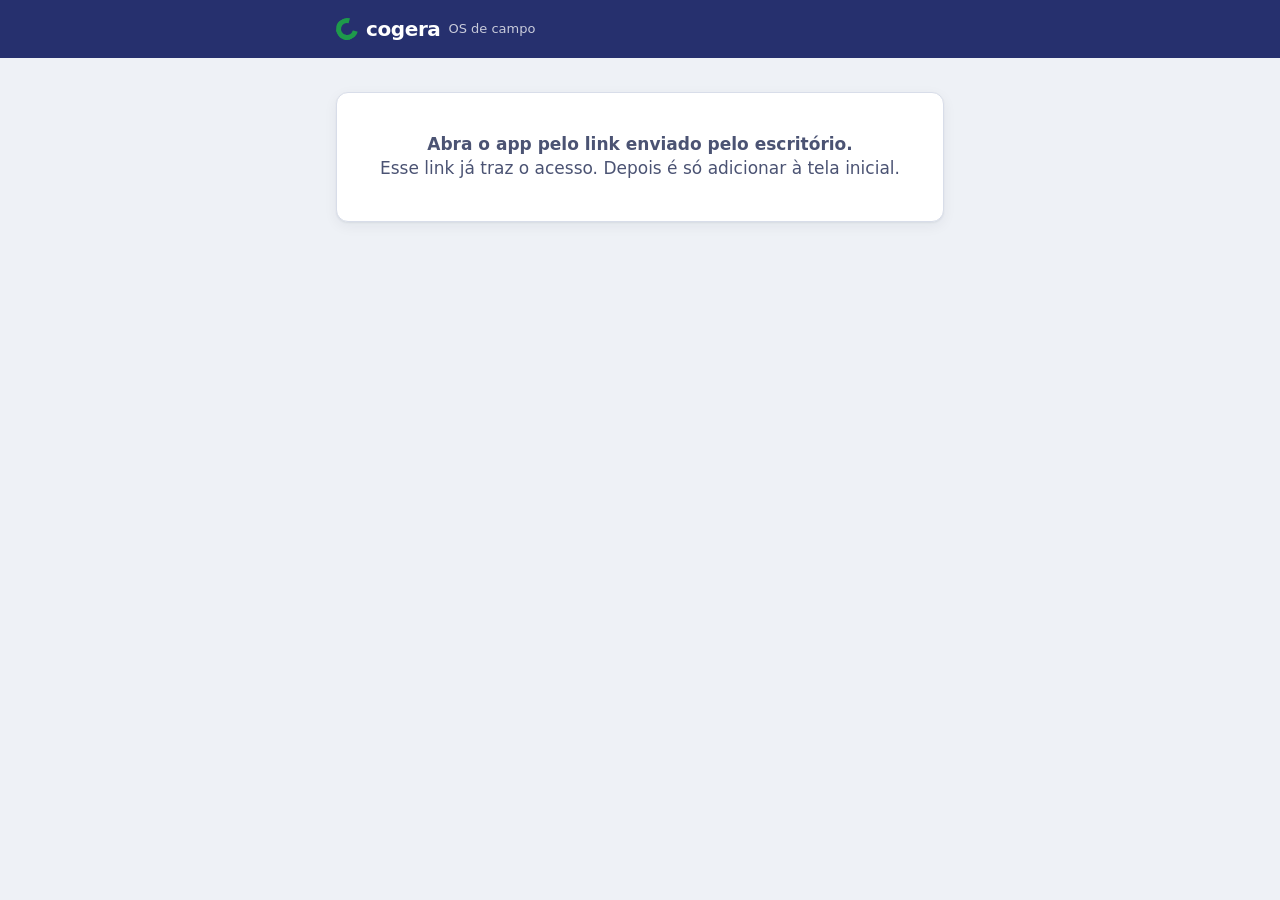
<file: index.html>
<!doctype html>
<html lang="pt-BR">
<head>
<meta charset="utf-8">
<meta name="viewport" content="width=device-width,initial-scale=1,viewport-fit=cover">
<meta name="theme-color" content="#26306e">
<meta name="mobile-web-app-capable" content="yes">
<meta name="apple-mobile-web-app-capable" content="yes">
<meta name="apple-mobile-web-app-title" content="OS Campo">
<meta name="apple-mobile-web-app-status-bar-style" content="black-translucent">
<title>OS de Campo · Cogera</title>
<link rel="manifest" href="manifest.webmanifest">
<link rel="icon" href="icone-192.png">
<link rel="apple-touch-icon" href="icone-180.png">
<link rel="stylesheet" href="comum.css">
<style>
body { font-size: 17px; }
.top .wrap { min-height: 58px; }
.voltar { color: #fff; text-decoration: none; font-size: 26px; line-height: 1; padding: 6px 10px 6px 0; margin-left: -4px; }
.tit { min-width: 0; flex: 1; }
.tit b { display: block; font-size: 18px; white-space: nowrap; overflow: hidden; text-overflow: ellipsis; }
.tit span { display: block; font-size: 13px; opacity: .8; white-space: nowrap; overflow: hidden; text-overflow: ellipsis; }
.aviso { position: sticky; top: calc(58px + env(safe-area-inset-top, 0)); z-index: 19; padding: 8px 16px; font-size: 14px; font-weight: 600; text-align: center; }
.aviso.off { background: #fcefd6; color: #7a4800; }
.aviso.env { background: #e2eafb; color: #22489c; }
main { padding: 14px 0 calc(110px + env(safe-area-inset-bottom, 0)); }
.wrap { max-width: 640px; }
.ola { font-size: 15px; color: var(--ink-2); margin: 4px 0 12px; }
.os-card { display: block; padding: 16px; margin-bottom: 12px; text-decoration: none; color: inherit; }
.os-card .n { font-family: var(--mono); font-weight: 700; color: var(--navy); font-size: 15px; }
.os-card .t { font-weight: 700; font-size: 18px; margin: 2px 0; }
.os-card .bar { margin-top: 10px; height: 8px; }
.os-card .rod { display: flex; justify-content: space-between; align-items: center; margin-top: 6px; font-size: 14px; color: var(--ink-2); }
.grupo { font-size: 13px; font-weight: 700; color: var(--ink-3); letter-spacing: .06em; text-transform: uppercase; margin: 22px 2px 8px; }
.local-tit { font-size: 15px; font-weight: 800; color: var(--navy); letter-spacing: .04em; text-transform: uppercase; margin: 20px 2px 8px; }
.etp { display: flex; align-items: center; gap: 12px; padding: 16px; text-decoration: none; color: inherit; border-bottom: 1px solid var(--line); background: var(--surface); }
.etp:first-child { border-radius: var(--r) var(--r) 0 0; }
.etp:last-child { border-bottom: 0; border-radius: 0 0 var(--r) var(--r); }
.etp:only-child { border-radius: var(--r); }
.etp .nm { flex: 1; font-weight: 600; font-size: 17px; }
.etp .ct { font-family: var(--mono); font-size: 15px; color: var(--ink-2); }
.dot { width: 26px; height: 26px; border-radius: 50%; border: 2px solid var(--line-2); flex: none; display: flex; align-items: center; justify-content: center; color: #fff; font-size: 15px; font-weight: 800; }
.dot.meio { border-color: var(--green); background: conic-gradient(var(--green) var(--p), transparent 0); }
.dot.ok { background: var(--green); border-color: var(--green); }
.dot.nok { background: var(--fail); border-color: var(--fail); }
.lista-etp { border: 1px solid var(--line); border-radius: var(--r); box-shadow: var(--shadow); }
.it { padding: 14px; margin-bottom: 10px; }
.it-nome { font-weight: 700; font-size: 18px; display: flex; flex-wrap: wrap; gap: 6px; align-items: center; }
.tag { font-size: 12px; font-weight: 600; padding: 2px 8px; border-radius: 999px; background: var(--warn-bg); color: var(--warn); }
.it-bot { display: grid; grid-template-columns: 1fr 1fr 64px; gap: 8px; margin-top: 10px; }
.it-bot button { min-height: 52px; border-radius: 10px; border: 2px solid var(--line-2); background: var(--surface); font-weight: 700; font-size: 17px; cursor: pointer; display: flex; align-items: center; justify-content: center; gap: 6px; }
.b-ok.on { background: var(--ok); border-color: var(--ok); color: #fff; }
.b-nok.on { background: var(--fail); border-color: var(--fail); color: #fff; }
.b-cam { position: relative; }
.b-cam .q { position: absolute; top: -8px; right: -8px; background: var(--navy); color: #fff; font-size: 12px; min-width: 22px; height: 22px; border-radius: 11px; display: flex; align-items: center; justify-content: center; padding: 0 5px; }
.b-cam.falta { border-color: var(--warn); }
.fotos { display: flex; gap: 8px; margin-top: 10px; overflow-x: auto; padding-bottom: 2px; }
.fotos button { flex: none; width: 68px; height: 68px; padding: 0; border: 1px solid var(--line); border-radius: 8px; overflow: hidden; background: var(--surface-3); position: relative; cursor: pointer; }
.fotos img { width: 100%; height: 100%; object-fit: cover; }
.fotos .pend::after { content: "⏳"; position: absolute; right: 2px; bottom: 2px; font-size: 13px; background: rgba(255,255,255,.85); border-radius: 6px; padding: 0 2px; }
.fotos .gal { font-size: 12px; font-weight: 600; color: var(--navy); background: var(--surface-2); border-style: dashed; }
.valor { display: flex; gap: 8px; align-items: center; margin-top: 10px; }
.valor input { max-width: 180px; font-family: var(--mono); font-size: 18px; }
.obs { margin-top: 10px; }
.obs textarea { min-height: 64px; font-size: 16px; }
.lnk-obs { background: none; border: 0; color: var(--navy); font-weight: 600; padding: 10px 0 0; cursor: pointer; font-size: 15px; }
.rodape { position: fixed; left: 0; right: 0; bottom: 0; background: var(--surface); border-top: 1px solid var(--line); padding: 12px 16px calc(12px + env(safe-area-inset-bottom, 0)); z-index: 15; }
.rodape .wrap { display: flex; gap: 10px; padding: 0; }
.rodape .btn { flex: 1; min-height: 52px; font-size: 16px; }
.quem { display: block; width: 100%; text-align: left; padding: 18px 16px; font-size: 18px; font-weight: 700; margin-bottom: 10px; cursor: pointer; }
.visor { position: fixed; inset: 0; background: #000; z-index: 90; display: flex; flex-direction: column; }
.visor img { flex: 1; object-fit: contain; min-height: 0; width: 100%; }
.visor .acoes { display: flex; gap: 10px; padding: 12px 16px calc(12px + env(safe-area-inset-bottom, 0)); }
.visor .btn { flex: 1; min-height: 52px; }
.concl { background: var(--ok-bg); color: var(--ok); border: 1px solid var(--ok-line); border-radius: var(--r); padding: 12px 14px; font-weight: 600; margin-top: 14px; }
</style>
</head>
<body>
<header class="top"><div class="wrap" id="topo"><span class="brand"><span class="brand-dot"></span>cogera <small>OS de campo</small></span></div></header>
<div id="aviso" class="aviso" hidden></div>
<main><div class="wrap" id="app"><div class="empty">Carregando…</div></div></main>
<div id="rodape" class="rodape" hidden><div class="wrap" id="rodape-in"></div></div>
<input type="file" id="cam" accept="image/*" capture="environment" hidden>
<input type="file" id="gal" accept="image/*" multiple hidden>
<div id="toast" class="toast" hidden role="status" aria-live="polite"></div>
<script src="config.js"></script>
<script src="comum.js"></script>
<script>
'use strict';
const ICO = {
  ok: '<svg width="20" height="20" viewBox="0 0 24 24" fill="none" stroke="currentColor" stroke-width="3" stroke-linecap="round" stroke-linejoin="round" aria-hidden="true"><path d="M5 12.5l4.5 4.5L19 7.5"/></svg>',
  nok: '<svg width="18" height="18" viewBox="0 0 24 24" fill="none" stroke="currentColor" stroke-width="3" stroke-linecap="round" aria-hidden="true"><path d="M6 6l12 12M18 6L6 18"/></svg>',
  cam: '<svg width="26" height="26" viewBox="0 0 24 24" fill="none" stroke="currentColor" stroke-width="2" stroke-linejoin="round" aria-hidden="true"><path d="M3 8.5A1.5 1.5 0 0 1 4.5 7h2.6l1.6-2.2h6.6L16.9 7h2.6A1.5 1.5 0 0 1 21 8.5v9A1.5 1.5 0 0 1 19.5 19h-15A1.5 1.5 0 0 1 3 17.5z"/><circle cx="12" cy="12.8" r="3.6"/></svg>',
};

/* ---------- estado (fica guardado no celular) ---------- */
const T = {
  tec: lsGet('osc.tec', null),
  dados: lsGet('osc.cache', null),
  ops: lsGet('osc.ops', []),
  fotosPend: [],
  online: true, enviando: false, denovo: false, obsAbertas: new Set(), timer: null,
};
/* chave de acesso: vem no link enviado pelo escritório (?k=...) e fica guardada */
(() => { const k = new URLSearchParams(location.search).get('k'); if (k) lsSet('osc.k', k); CHAVE = k || lsGet('osc.k', '') || ''; })();
const salvarOps = () => lsSet('osc.ops', T.ops);
const salvarCache = () => lsSet('osc.cache', T.dados);

/* ---------- fotos pendentes (IndexedDB) ---------- */
let _idb;
function idb() {
  if (_idb) return _idb;
  _idb = new Promise((ok, falha) => { const r = indexedDB.open('osc-fotos', 2); r.onupgradeneeded = () => { const db = r.result; if (!db.objectStoreNames.contains('fila')) db.createObjectStore('fila', { keyPath: 'id' }); if (!db.objectStoreNames.contains('cache')) db.createObjectStore('cache', { keyPath: 'id' }); }; r.onsuccess = () => ok(r.result); r.onerror = () => falha(r.error); });
  return _idb;
}
async function idbOp(modo, fn, area) { const db = await idb(); area = area || 'fila'; return new Promise((ok, falha) => { const tx = db.transaction(area, modo); const st = tx.objectStore(area); const r = fn(st); tx.oncomplete = () => ok(r && r.result); tx.onerror = () => falha(tx.error); }); }
async function carregarFotosPend() {
  try { const lst = await idbOp('readonly', st => st.getAll()); T.fotosPend = (lst || []).map(f => ({ id: f.id, osId: f.osId, itemId: f.itemId, em: f.em, por: f.por, url: URL.createObjectURL(f.blob) })); } catch (e) { T.fotosPend = []; }
  try { const lst = await idbOp('readonly', st => st.getAll(), 'cache'); (lst || []).forEach(f => registrarFoto(f.id, f.blob)); } catch (e) { }
}
/* guarda no celular as fotos já enviadas ou baixadas, para ver sem sinal */
function guardarFoto(id, blob) { const f = D().fotos.find(x => x.id === id); idbOp('readwrite', st => st.put({ id, osId: f ? f.osId : '', blob }), 'cache').catch(() => { }); }
async function limparCache() {
  try { const ids = new Set(D().os.map(o => o.id)); const lst = await idbOp('readonly', st => st.getAll(), 'cache'); for (const f of lst || []) if (f.osId && !ids.has(f.osId)) await idbOp('readwrite', st => st.delete(f.id), 'cache'); } catch (e) { }
}

/* ---------- leitura com as alterações locais por cima ---------- */
const D = () => T.dados || { tecnicos: [], os: [], respostas: [], fotos: [] };
const osPorId = id => D().os.find(o => o.id === id);
function resposta(osId, itemId) {
  const base = D().respostas.find(r => r.id === osId + '~' + itemId);
  const r = base ? Object.assign({}, base) : {};
  for (const op of T.ops) if (op.tipo === 'resp' && op.osId === osId && op.itemId === itemId) for (const k of ['status', 'obs', 'valor']) if (k in op) r[k] = op[k];
  return r;
}
function fotosDo(osId, itemId) {
  const apagadas = new Set(T.ops.filter(o => o.tipo === 'delfoto').map(o => o.id));
  const srv = D().fotos.filter(f => f.osId === osId && f.itemId === itemId && !apagadas.has(f.id)).map(f => ({ id: f.id, url: FOTOS.get(f.id) || '', em: f.em }));
  const ids = new Set(srv.map(f => f.id));
  const loc = T.fotosPend.filter(f => f.osId === osId && f.itemId === itemId && !ids.has(f.id)).map(f => ({ id: f.id, url: f.url, em: f.em, pend: true }));
  return srv.concat(loc).sort((a, b) => String(a.em).localeCompare(String(b.em)));
}
function statusOS(os) {
  let st = os.status;
  for (const op of T.ops) if (op.osId === os.id && (op.tipo === 'concluir' || op.tipo === 'reabrir')) st = op.tipo === 'concluir' ? 'concluida' : 'aberta';
  return st;
}
const nPend = () => T.ops.length + T.fotosPend.length;

/* ---------- servidor ---------- */
async function atualizar() {
  const d = await apiGet('tudo', T.tec ? { tecnico: T.tec.id } : {});
  T.dados = { tecnicos: d.tecnicos, os: T.tec ? d.os : [], respostas: T.tec ? d.respostas : [], fotos: T.tec ? d.fotos : [], versao: d.versao, em: new Date().toISOString() };
  salvarCache();
  if (T.tec) { const eu = d.tecnicos.find(t => t.id === T.tec.id); if (eu && eu.nome !== T.tec.nome) { T.tec.nome = eu.nome; lsSet('osc.tec', T.tec); } }
}
async function enviarOp(op) {
  if (op.tipo === 'resp') { const c = { em: op.em, por: op.por }; for (const k of ['status', 'obs', 'valor']) if (k in op) c[k] = op[k]; c.osId = op.osId; c.itemId = op.itemId; return apiPost('resposta', c); }
  if (op.tipo === 'concluir' || op.tipo === 'reabrir') return apiPost(op.tipo, { osId: op.osId, em: op.em, por: op.por });
  if (op.tipo === 'delfoto') return apiPost('apagarFoto', { id: op.id });
}
async function enviarFoto(f) {
  const reg = await idbOp('readonly', st => st.get(f.id));
  if (!reg) return null;
  const doc = await apiPost('foto', { id: f.id, osId: f.osId, itemId: f.itemId, por: f.por || '', em: f.em || '', b64: await blobParaB64(reg.blob) });
  registrarFoto(f.id, reg.blob);
  await idbOp('readwrite', st => st.put({ id: f.id, osId: f.osId, blob: reg.blob }), 'cache').catch(() => { });
  return doc;
}
async function sincronizar() {
  if (!API_OK || !CHAVE) { render(); return; }
  if (T.enviando) { T.denovo = true; return; }
  T.enviando = true; mostrarAviso();
  try {
    while (T.ops.length) {
      const op = T.ops[0];
      try { await enviarOp(op); } catch (e) { if (e instanceof ErroRede || e.status === 403 || e.status >= 500) throw e; console.warn('alteração descartada', op, e.message); }
      T.ops.shift(); salvarOps(); mostrarAviso();
    }
    for (const f of T.fotosPend.slice()) {
      try { const doc = await enviarFoto(f); if (doc && T.dados) T.dados.fotos.push(doc); }
      catch (e) { if (e instanceof ErroRede || e.status === 403 || e.status >= 500) throw e; toast('Uma foto não foi aceita pelo servidor: ' + e.message, 5000); }
      await idbOp('readwrite', st => st.delete(f.id));
      T.fotosPend = T.fotosPend.filter(x => x.id !== f.id); mostrarAviso();
    }
    await atualizar();
    T.online = true; T.semAcesso = false;
    limparCache();
  } catch (e) { if (e instanceof ErroRede) T.online = false; else if (e.status === 403) T.semAcesso = true; else console.warn(e); }
  T.enviando = false;
  if (T.denovo) { T.denovo = false; return sincronizar(); }
  render();
  clearTimeout(T.timer);
  if (nPend() || !T.online) T.timer = setTimeout(sincronizar, T.online ? 8000 : 15000);
}
function mostrarAviso() {
  const a = document.getElementById('aviso'); const n = nPend();
  if (!T.online) { a.hidden = false; a.className = 'aviso off'; a.textContent = n ? `Sem conexão · ${n} pendente${n > 1 ? 's' : ''}. Tudo fica salvo no celular.` : 'Sem conexão. Você pode continuar; tudo fica salvo no celular.'; }
  else if (n) { a.hidden = false; a.className = 'aviso env'; a.textContent = `Enviando ${n} alteraç${n > 1 ? 'ões' : 'ão'}…`; }
  else a.hidden = true;
}

/* ---------- ações do técnico ---------- */
function registrar(op) {
  op.em = new Date().toISOString(); op.por = T.tec ? T.tec.nome : '';
  // junta com a última alteração do mesmo item, se ainda não saiu
  const ult = T.ops[T.ops.length - 1];
  if (op.tipo === 'resp' && ult && ult.tipo === 'resp' && ult.osId === op.osId && ult.itemId === op.itemId && !T.enviando) Object.assign(ult, op);
  else T.ops.push(op);
  salvarOps(); render(); sincronizar();
}
async function comprimir(file) {
  let img;
  try { img = await createImageBitmap(file, { imageOrientation: 'from-image' }); }
  catch (e) { img = await new Promise((ok, falha) => { const i = new Image(); i.onload = () => ok(i); i.onerror = falha; i.src = URL.createObjectURL(file); }); }
  const w0 = img.width || img.naturalWidth, h0 = img.height || img.naturalHeight;
  const k = Math.min(1, 1600 / Math.max(w0, h0));
  const c = document.createElement('canvas'); c.width = Math.round(w0 * k); c.height = Math.round(h0 * k);
  c.getContext('2d').drawImage(img, 0, 0, c.width, c.height);
  return new Promise(ok => c.toBlob(ok, 'image/jpeg', 0.82));
}
let alvoFoto = null;
async function receberFotos(files) {
  if (!alvoFoto || !files || !files.length) return;
  const { osId, itemId } = alvoFoto;
  for (const file of files) {
    try {
      const blob = await comprimir(file);
      const reg = { id: uid(), osId, itemId, em: new Date().toISOString(), por: T.tec ? T.tec.nome : '', blob };
      await idbOp('readwrite', st => st.put(reg));
      T.fotosPend.push({ id: reg.id, osId, itemId, em: reg.em, por: reg.por, url: URL.createObjectURL(blob) });
    } catch (e) { toast('Não foi possível guardar a foto: ' + (e.message || e), 5000); }
  }
  render(); sincronizar();
}
document.getElementById('cam').addEventListener('change', e => { receberFotos(e.target.files); e.target.value = ''; });
document.getElementById('gal').addEventListener('change', e => { receberFotos(e.target.files); e.target.value = ''; });

/* ---------- telas ---------- */
function rota() { const h = location.hash.replace(/^#\/?/, '').split('/').filter(Boolean); return { osId: h[0] === 'os' ? h[1] : '', lid: h[2] || '', eid: h[3] || '' }; }
window.addEventListener('hashchange', () => { window.scrollTo(0, 0); render(); });
const app = document.getElementById('app');

function topo(voltar, titulo, sub) {
  document.getElementById('topo').innerHTML = voltar
    ? `<a class="voltar" href="${voltar}" aria-label="Voltar">‹</a><div class="tit"><b>${esc(titulo)}</b>${sub ? `<span>${esc(sub)}</span>` : ''}</div>`
    : `<span class="brand"><span class="brand-dot"></span>cogera <small>OS de campo</small></span>`;
}
function rodape(html) { const r = document.getElementById('rodape'); r.hidden = !html; document.getElementById('rodape-in').innerHTML = html || ''; }

function render() {
  mostrarAviso();
  if (!API_OK) { document.getElementById('aviso').hidden = true; topo(); rodape(''); return pintar(app, TELA_SEM_CONFIG); }
  if (!CHAVE || T.semAcesso) { topo(); rodape(''); return pintar(app, `<div class="card empty" style="margin-top:20px"><b>Abra o app pelo link enviado pelo escritório.</b><br>${T.semAcesso ? 'O link guardado neste celular não vale mais. Peça o link novo.' : 'Esse link já traz o acesso. Depois é só adicionar à tela inicial.'}</div>`); }
  if (!T.tec) return telaQuem();
  const r = rota();
  if (r.osId && r.eid) return telaEtapa(r.osId, r.lid, r.eid);
  if (r.osId) return telaOS(r.osId);
  telaLista();
}

function telaQuem() {
  topo(); rodape('');
  const ts = D().tecnicos.filter(t => t.ativo !== false).sort((a, b) => String(a.nome).localeCompare(String(b.nome), 'pt-BR'));
  pintar(app, `<h1 style="font-size:22px;margin:8px 0 4px">Quem é você?</h1><p class="muted" style="margin:0 0 16px">Toque no seu nome. O celular vai lembrar da próxima vez.</p>
    ${ts.length ? ts.map(t => `<button class="card quem" data-a="sou" data-id="${t.id}">${esc(t.nome)}</button>`).join('') : `<div class="card empty">${T.dados ? 'Nenhum técnico cadastrado ainda. Peça ao escritório para cadastrar seu nome na matriz.' : 'Sem conexão com a internet. Tente de novo quando tiver sinal.'}<div style="margin-top:14px"><button class="btn btn-p" data-a="tentar">Tentar de novo</button></div></div>`}`);
}

function progresso(os) { return contarOS(os, id => resposta(os.id, id)); }
function telaLista() {
  topo(); rodape('');
  const lista = D().os.slice().sort((a, b) => String(a.data || '').localeCompare(String(b.data || '')) || String(a.numero).localeCompare(String(b.numero), 'pt-BR', { numeric: true }));
  const abertas = lista.filter(o => statusOS(o) !== 'concluida'), feitas = lista.filter(o => statusOS(o) === 'concluida').reverse().slice(0, 10);
  const card = o => { const c = progresso(o); const conc = statusOS(o) === 'concluida';
    return `<a class="card os-card" href="#/os/${o.id}"><div class="n">OS ${esc(o.numero)}</div><div class="t">${esc(o.titulo || 'Sem título')}</div>${o.cliente ? `<div class="muted small">${esc(o.cliente)}</div>` : ''}
      <div class="bar"><i style="width:${c.tot ? c.ok / c.tot * 100 : 0}%"></i><i class="n" style="width:${c.tot ? c.nok / c.tot * 100 : 0}%"></i></div>
      <div class="rod"><span>${o.data ? esc(dataBR(o.data)) : ''}</span><span>${conc ? '<span class="chip ok">Concluída</span>' : `<b class="mono">${c.feitos} de ${c.tot}</b> feitos`}</span></div></a>`; };
  pintar(app, `<p class="ola">Olá, <b>${esc(T.tec.nome)}</b></p>
    ${abertas.length ? abertas.map(card).join('') : `<div class="card empty">Nenhuma OS aberta para você agora.${T.dados ? '' : '<br>Conecte à internet para baixar suas OS.'}</div>`}
    ${feitas.length ? `<div class="grupo">Concluídas</div>${feitas.map(card).join('')}` : ''}
    <p style="text-align:center;margin-top:28px"><button class="btn-txt btn" data-a="trocar">Não é você? Trocar técnico</button></p>`);
}

function telaOS(osId) {
  const os = osPorId(osId);
  if (!os) { topo('#/', 'OS não encontrada'); rodape(''); return pintar(app, '<div class="card empty">Esta OS não está mais com você. Volte para a lista.</div>'); }
  topo('#/', `OS ${os.numero}`, os.titulo);
  const conc = statusOS(os) === 'concluida';
  pintar(app, `${(os.locais || []).map(l => `<div class="local-tit">${esc(l.nome)}</div><div class="lista-etp">${(l.etapas || []).map(e => {
      const itens = e.itens || []; let f = 0, n = 0;
      itens.forEach(it => { const r = resposta(os.id, it.id); if (r.status) f++; if (r.status === 'nok') n++; });
      const cls = itens.length && f === itens.length ? (n ? 'nok' : 'ok') : f ? 'meio' : '';
      return `<a class="etp" href="#/os/${os.id}/${l.id}/${e.id}"><span class="dot ${cls}" style="--p:${itens.length ? f / itens.length * 100 : 0}%">${cls === 'ok' ? '✓' : cls === 'nok' ? '!' : ''}</span><span class="nm">${esc(e.nome || 'Etapa')}</span><span class="ct">${f}/${itens.length}</span><span class="faint" aria-hidden="true">›</span></a>`;
    }).join('') || '<div class="etp muted">Sem etapas</div>'}</div>`).join('') || '<div class="card empty">Esta OS ainda não tem locais. Fale com o escritório.</div>'}
    ${conc ? `<div class="concl">✓ OS concluída. Se precisar corrigir algo, pode continuar editando.</div>` : ''}`);
  rodape(conc ? `<button class="btn" data-a="reabrir" data-os="${os.id}">Reabrir OS</button>` : `<button class="btn btn-g" data-a="finalizar" data-os="${os.id}">Finalizar OS</button>`);
}

function acharEtapa(os, lid, eid) { const l = (os.locais || []).find(x => x.id === lid); const e = l && (l.etapas || []).find(x => x.id === eid); return { l, e }; }
function telaEtapa(osId, lid, eid) {
  const os = osPorId(osId); const { l, e } = os ? acharEtapa(os, lid, eid) : {};
  if (!e) { topo('#/os/' + osId, 'Etapa não encontrada'); rodape(''); return pintar(app, '<div class="card empty">Esta etapa mudou no escritório. Volte para a OS.</div>'); }
  topo('#/os/' + osId, e.nome || 'Etapa', `${l.nome} · OS ${os.numero}`);
  const itens = e.itens || [];
  pintar(app, itens.map(it => {
    const r = resposta(os.id, it.id); const fs = fotosDo(os.id, it.id);
    const abreObs = r.status === 'nok' || r.obs || T.obsAbertas.has(it.id);
    return `<div class="card it" data-iid="${it.id}">
      <div class="it-nome">${esc(it.nome)}${it.fotoObrig ? '<span class="tag">foto obrigatória</span>' : ''}</div>
      <div class="it-bot">
        <button class="b-ok ${r.status === 'ok' ? 'on' : ''}" data-a="st" data-v="ok" aria-pressed="${r.status === 'ok'}">${ICO.ok} OK</button>
        <button class="b-nok ${r.status === 'nok' ? 'on' : ''}" data-a="st" data-v="nok" aria-pressed="${r.status === 'nok'}">${ICO.nok} Não OK</button>
        <button class="b-cam ${it.fotoObrig && !fs.length ? 'falta' : ''}" data-a="cam" aria-label="Tirar foto">${ICO.cam}${fs.length ? `<span class="q">${fs.length}</span>` : ''}</button>
      </div>
      ${it.unid ? `<div class="valor"><input type="text" inputmode="decimal" data-f="${it.id}-v" data-k="valor" value="${esc(r.valor != null ? String(r.valor).replace('.', ',') : '')}" placeholder="Valor"><b>${esc(it.unid)}</b></div>` : ''}
      ${fs.length ? `<div class="fotos">${fs.map(f => `<button class="${f.pend ? 'pend' : ''}" data-a="ver" data-id="${f.id}" data-pend="${f.pend ? 1 : ''}" aria-label="Ver foto">${f.pend ? `<img src="${esc(f.url)}" alt="">` : `<img data-foto="${f.id}" ${f.url ? `src="${esc(f.url)}"` : ''} alt="">`}</button>`).join('')}<button class="gal" data-a="gal">+ da galeria</button></div>` : ''}
      ${abreObs ? `<div class="obs"><textarea data-f="${it.id}-o" data-k="obs" placeholder="${r.status === 'nok' ? 'O que foi encontrado?' : 'Observação'}">${esc(r.obs || '')}</textarea></div>` : `<button class="lnk-obs" data-a="obs">+ observação</button>`}
    </div>`;
  }).join('') || '<div class="card empty">Nenhum item nesta etapa.</div>');
  if (T.online) hidratarFotos(app, guardarFoto);
  // próxima etapa
  const seq = []; (os.locais || []).forEach(L => (L.etapas || []).forEach(E => seq.push([L.id, E.id])));
  const i = seq.findIndex(([a, b]) => a === lid && b === eid); const prox = seq[i + 1];
  const faltam = itens.filter(it => !resposta(os.id, it.id).status).length;
  rodape(`${faltam ? `<button class="btn" data-a="todos-ok">Restantes OK (${faltam})</button>` : ''}${prox ? `<a class="btn btn-p" href="#/os/${os.id}/${prox[0]}/${prox[1]}">Próxima etapa ›</a>` : `<a class="btn btn-p" href="#/os/${os.id}">Voltar à OS</a>`}`);
}

/* ---------- toques ---------- */
document.body.addEventListener('click', async ev => {
  const b = ev.target.closest('[data-a]'); if (!b) return;
  const r = rota(); const iid = (b.closest('[data-iid]') || {}).dataset ? b.closest('[data-iid]') && b.closest('[data-iid]').dataset.iid : null;
  switch (b.dataset.a) {
    case 'sou': { const t = D().tecnicos.find(x => x.id === b.dataset.id); if (!t) return; T.tec = { id: t.id, nome: t.nome }; lsSet('osc.tec', T.tec); render(); sincronizar(); break; }
    case 'tentar': sincronizar(); break;
    case 'trocar': if (nPend()) { toast('Espere enviar as alterações pendentes antes de trocar de técnico.', 4000); break; }
      if (await perguntar('Trocar de técnico?', 'O celular vai mostrar a lista de nomes de novo.', [{ txt: 'Cancelar', v: false }, { txt: 'Trocar', v: true, cls: 'btn-p' }])) { T.tec = null; lsSet('osc.tec', null); T.dados = Object.assign({}, D(), { os: [], respostas: [], fotos: [] }); salvarCache(); location.hash = '#/'; render(); sincronizar(); }
      break;
    case 'st': { const atual = resposta(r.osId, iid).status; const v = atual === b.dataset.v ? null : b.dataset.v; if (v === 'nok') T.obsAbertas.add(iid); registrar({ tipo: 'resp', osId: r.osId, itemId: iid, status: v }); if (v === 'nok') setTimeout(() => { const t = document.querySelector(`[data-f="${iid}-o"]`); if (t && !t.value) t.focus(); }, 50); break; }
    case 'cam': alvoFoto = { osId: r.osId, itemId: iid }; document.getElementById('cam').click(); break;
    case 'gal': alvoFoto = { osId: r.osId, itemId: iid }; document.getElementById('gal').click(); break;
    case 'obs': T.obsAbertas.add(iid); render(); setTimeout(() => { const t = document.querySelector(`[data-f="${iid}-o"]`); t && t.focus(); }, 30); break;
    case 'ver': { const pf = T.fotosPend.find(f => f.id === b.dataset.id); verFoto(b.dataset.id, pf ? pf.url : (FOTOS.get(b.dataset.id) || ''), !!pf); break; }
    case 'todos-ok': {
      const os = osPorId(r.osId); const { e } = acharEtapa(os, r.lid, r.eid); const pend = (e.itens || []).filter(it => !resposta(os.id, it.id).status);
      if (!pend.length) break;
      if (!await perguntar(`Marcar ${pend.length} ${pend.length > 1 ? 'itens' : 'item'} como OK?`, esc(pend.map(i => i.nome).join(', ')), [{ txt: 'Cancelar', v: false }, { txt: 'Marcar OK', v: true, cls: 'btn-g' }])) break;
      const em = new Date().toISOString(); pend.forEach(it => T.ops.push({ tipo: 'resp', osId: os.id, itemId: it.id, status: 'ok', em, por: T.tec.nome })); salvarOps(); render(); sincronizar(); break;
    }
    case 'finalizar': await finalizar(b.dataset.os); break;
    case 'reabrir': registrar({ tipo: 'reabrir', osId: b.dataset.os }); toast('OS reaberta.'); break;
  }
});
/* valor e observação: grava ao sair do campo e também durante a digitação (com espera) */
const gravarCampo = debounce(el => campoMudou(el), 900);
function campoMudou(el) {
  const it = el.closest('[data-iid]'); if (!it) return; const r = rota(); const k = el.dataset.k;
  let v = el.value; if (k === 'valor') { v = v.trim().replace(/\s/g, '').replace(',', '.'); v = v === '' ? null : (isNaN(+v) ? el.value.trim() : +v); }
  const atual = resposta(r.osId, it.dataset.iid)[k]; if ((atual == null ? '' : String(atual)) === (v == null ? '' : String(v))) return;
  registrar({ tipo: 'resp', osId: r.osId, itemId: it.dataset.iid, [k]: v });
}
app.addEventListener('input', e => { if (e.target.dataset.k) gravarCampo(e.target); });
app.addEventListener('change', e => { if (e.target.dataset.k) campoMudou(e.target); });

function verFoto(id, url, pend) {
  const o = document.createElement('div'); o.className = 'visor';
  o.innerHTML = `<img src="${esc(url)}" alt="Foto"><div class="acoes"><button class="btn btn-d" data-x="del">Excluir foto</button><button class="btn btn-p" data-x="fechar">Fechar</button></div>`;
  o.addEventListener('click', async e => {
    const x = e.target.closest('[data-x]'); if (!x) return;
    if (x.dataset.x === 'fechar') return o.remove();
    if (!await perguntar('Excluir esta foto?', '', [{ txt: 'Cancelar', v: false }, { txt: 'Excluir', v: true, cls: 'btn-d' }])) return;
    o.remove();
    if (pend) { await idbOp('readwrite', st => st.delete(id)); T.fotosPend = T.fotosPend.filter(f => f.id !== id); render(); }
    else registrar({ tipo: 'delfoto', id });
  });
  document.body.appendChild(o);
}

async function finalizar(osId) {
  const os = osPorId(osId); const sem = [], semFoto = [], semObs = [];
  (os.locais || []).forEach(l => (l.etapas || []).forEach(e => (e.itens || []).forEach(it => {
    const r = resposta(os.id, it.id); const nome = `${it.nome} (${e.nome})`;
    if (!r.status) sem.push(nome);
    if (it.fotoObrig && !fotosDo(os.id, it.id).length) semFoto.push(nome);
    if (r.status === 'nok' && !(r.obs || '').trim()) semObs.push(nome);
  })));
  const lista = (t, a) => a.length ? `<p style="margin:10px 0 4px"><b>${t} (${a.length})</b></p><div class="small">${esc(a.slice(0, 8).join(' · '))}${a.length > 8 ? ' …' : ''}</div>` : '';
  const tem = sem.length || semFoto.length || semObs.length;
  const v = await perguntar(tem ? 'Ainda falta algo' : 'Finalizar a OS?', tem ? lista('Itens sem marcação', sem) + lista('Foto obrigatória faltando', semFoto) + lista('Não OK sem observação', semObs) : 'Tudo marcado. O escritório recebe a OS como concluída.', tem ? [{ txt: 'Finalizar assim mesmo', v: true }, { txt: 'Voltar e completar', v: false, cls: 'btn-p' }] : [{ txt: 'Cancelar', v: false }, { txt: 'Finalizar', v: true, cls: 'btn-g' }]);
  if (!v) return;
  registrar({ tipo: 'concluir', osId });
  toast(T.online ? 'OS finalizada. Obrigado!' : 'OS finalizada. Será enviada quando a conexão voltar.', 4000);
  location.hash = '#/';
}

/* ---------- início ---------- */
(async () => {
  await carregarFotosPend();
  render();
  await sincronizar();
  /* confere novidades do escritório a cada 20 segundos */
  setInterval(async () => {
    if (document.hidden || !API_OK || !CHAVE || T.enviando) return;
    try { const v = await apiGet('versao'); if (!T.online || !T.dados || v.versao !== T.dados.versao) sincronizar(); }
    catch (e) { if (e instanceof ErroRede && T.online) { T.online = false; mostrarAviso(); } }
  }, 20000);
  if ('serviceWorker' in navigator) navigator.serviceWorker.register('sw.js').catch(() => { });
  window.addEventListener('online', () => sincronizar());
  document.addEventListener('visibilitychange', () => { if (!document.hidden) sincronizar(); });
})();
</script>
</body>
</html>
</file>
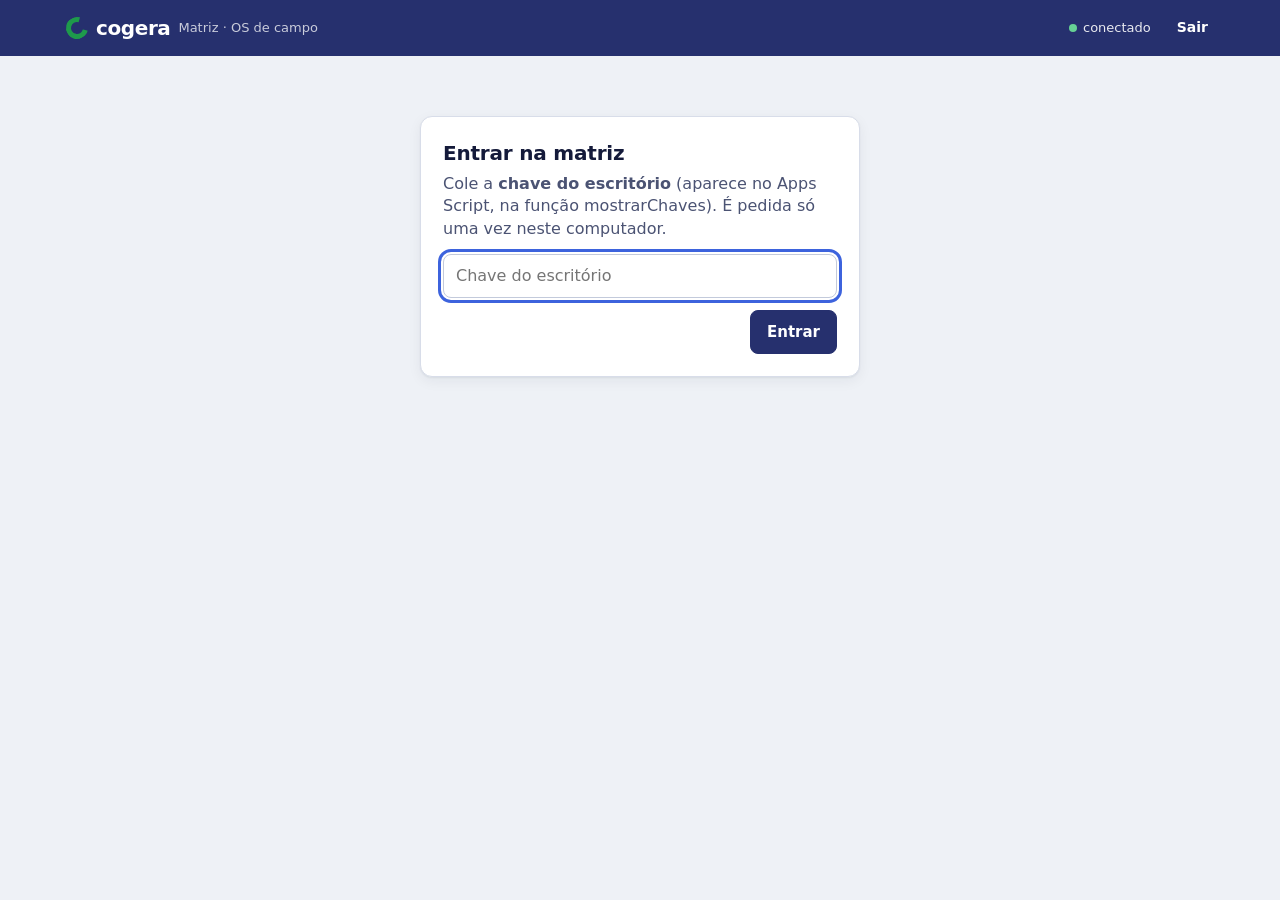
<file: matriz.html>
<!doctype html>
<html lang="pt-BR">
<head>
<meta charset="utf-8">
<meta name="viewport" content="width=device-width,initial-scale=1">
<meta name="theme-color" content="#26306e">
<title>Matriz · OS de Campo</title>
<link rel="icon" href="icone-192.png">
<link rel="stylesheet" href="comum.css">
<style>
nav.abas { display: flex; gap: 4px; margin-left: 12px; overflow-x: auto; }
nav.abas a { color: #fff; opacity: .78; text-decoration: none; padding: 8px 12px; border-radius: 8px; font-weight: 600; font-size: 15px; white-space: nowrap; }
nav.abas a.on { opacity: 1; background: rgba(255,255,255,.14); }
.status-con { margin-left: auto; font-size: 13px; display: flex; align-items: center; gap: 6px; opacity: .9; white-space: nowrap; }
.status-con i { width: 8px; height: 8px; border-radius: 50%; background: #6ee39a; display: inline-block; }
.status-con.off i { background: #ff8a80; }
main { padding: 20px 0 80px; }
h1 { font-size: 24px; margin: 0; letter-spacing: -.01em; }
.barra { display: flex; gap: 10px; align-items: center; flex-wrap: wrap; margin-bottom: 16px; }
.barra .esp { flex: 1; }
.tbl { width: 100%; border-collapse: collapse; }
.tbl th { text-align: left; font-size: 12.5px; font-weight: 600; color: var(--ink-2); padding: 10px 12px; border-bottom: 1px solid var(--line); background: var(--surface-2); }
.tbl td { padding: 12px; border-bottom: 1px solid var(--line); vertical-align: middle; }
.tbl tr.lnk { cursor: pointer; }
.tbl tr.lnk:hover td { background: var(--surface-2); }
.prog { display: flex; align-items: center; gap: 8px; min-width: 130px; }
.prog .bar { flex: 1; }
.grid-os { display: grid; grid-template-columns: 140px 1fr 1fr 160px 150px; gap: 12px; }
@media (max-width: 900px) { .grid-os { grid-template-columns: 1fr 1fr; } }
.tecs { display: flex; flex-wrap: wrap; gap: 6px; }
.tec { border: 1px solid var(--line-2); background: var(--surface); border-radius: 999px; padding: 6px 12px; cursor: pointer; font-weight: 600; font-size: 14px; }
.tec.on { background: var(--navy); color: #fff; border-color: var(--navy); }
.local { margin-top: 18px; overflow: hidden; }
.local-cab { display: flex; gap: 8px; align-items: center; padding: 12px 14px; background: var(--navy); color: #fff; flex-wrap: wrap; }
.local-cab input { background: rgba(255,255,255,.12); border-color: rgba(255,255,255,.25); color: #fff; font-weight: 700; font-size: 17px; flex: 1; min-width: 200px; }
.local-cab .btn-txt { color: #fff; }
.local-cab .btn-txt:hover { background: rgba(255,255,255,.14); }
.etapa { border-top: 1px solid var(--line); padding: 12px 14px 14px; }
.etapa-cab { display: flex; gap: 8px; align-items: center; flex-wrap: wrap; margin-bottom: 8px; }
.etapa-cab input { font-weight: 700; color: var(--green); flex: 1; min-width: 180px; }
.etapa-cab .num { font-family: var(--mono); color: var(--ink-3); font-size: 13px; }
.itens { width: 100%; border-collapse: collapse; }
.itens td, .itens th { padding: 5px 6px; vertical-align: top; border-bottom: 1px solid var(--surface-3); }
.itens th { font-size: 12px; color: var(--ink-3); font-weight: 600; text-align: left; }
.itens input[type=text] { min-height: 38px; padding: 6px 10px; }
.itens .c-foto { width: 74px; text-align: center; }
.itens .c-uni { width: 100px; }
.itens .c-acao { width: 110px; white-space: nowrap; text-align: right; }
.itens .c-resp { width: 34%; }
.resp { font-size: 13px; display: flex; flex-direction: column; gap: 4px; }
.resp .obs { color: var(--ink-2); white-space: pre-wrap; }
.thumbs { display: flex; gap: 4px; flex-wrap: wrap; }
.thumbs img { width: 48px; height: 48px; object-fit: cover; border-radius: 6px; cursor: zoom-in; border: 1px solid var(--line); }
.novo-item { display: flex; gap: 8px; margin-top: 8px; }
.novo-item textarea { min-height: 40px; height: 40px; padding: 8px 10px; }
.add-local { margin-top: 18px; padding: 16px; display: flex; flex-wrap: wrap; gap: 8px; align-items: center; border-style: dashed; }
.salvo { font-size: 13px; color: var(--ink-3); }
.lupa { position: fixed; inset: 0; background: rgba(0,0,0,.88); z-index: 90; display: flex; align-items: center; justify-content: center; padding: 20px; cursor: zoom-out; }
.lupa img { max-height: 100%; max-width: 100%; }
.mod-card { padding: 14px 16px; display: flex; gap: 12px; align-items: center; margin-bottom: 10px; cursor: pointer; }
.mod-card:hover { background: var(--surface-2); }
.dica { background: #eef3ff; border: 1px solid #cdd9fb; border-radius: var(--r-sm); padding: 10px 14px; font-size: 14px; color: #2b3f86; margin-bottom: 14px; }
@media (max-width: 700px) {
  .itens .c-uni, .itens .c-foto { width: auto; }
  .itens thead { display: none; }
  .itens tr { display: grid; grid-template-columns: 1fr auto; gap: 4px; padding: 6px 0; border-bottom: 1px solid var(--surface-3); }
  .itens td { border: 0; padding: 2px 0; }
  .itens .c-resp { grid-column: 1 / -1; width: auto; }
}
</style>
</head>
<body>
<header class="top"><div class="wrap">
  <span class="brand"><span class="brand-dot"></span>cogera <small>Matriz · OS de campo</small></span>
  <nav class="abas" id="abas"></nav>
  <span class="status-con" id="con"><i></i><span>conectado</span></span><button class="btn-txt btn btn-s" id="sair" style="color:#fff;margin-left:8px" title="Sair desta matriz neste computador">Sair</button>
</div></header>
<main><div class="wrap" id="app"><div class="empty">Carregando…</div></div></main>
<div id="toast" class="toast" hidden role="status" aria-live="polite"></div>
<script src="config.js"></script>
<script src="comum.js"></script>
<script src="relatorio.js"></script>
<script>
'use strict';
const S = { dados: { tecnicos: [], modelos: [], os: [], respostas: [], fotos: [] }, carregado: false, filtro: lsGet('osc.m.filtro', 'abertas'), busca: '', sujos: new Map(), salvando: 0, online: true, menuLocal: false };
const app = document.getElementById('app');

/* ---------- dados ---------- */
const docsDe = col => S.dados[col] || [];
const porId = (col, id) => docsDe(col).find(d => d.id === id);
const respDe = (osId, itemId) => docsDe('respostas').find(r => r.id === osId + '~' + itemId);
const fotosDe = (osId, itemId) => docsDe('fotos').filter(f => f.osId === osId && f.itemId === itemId).sort((a, b) => String(a.em).localeCompare(String(b.em)));
const nomeTec = id => (porId('tecnicos', id) || {}).nome || '—';

async function carregar() {
  if (!API_OK) { app.innerHTML = TELA_SEM_CONFIG; return; }
  if (!CHAVE) return telaChave();
  try {
    const d = await apiGet('tudo');
    S.versao = d.versao;
    // documentos com edição ainda não gravada continuam com a versão local
    for (const [chave, doc] of S.sujos) { const [col] = chave.split('/'); const arr = d[col]; const i = arr.findIndex(x => x.id === doc.id); if (i >= 0) arr[i] = doc; else arr.push(doc); }
    S.dados = d; S.carregado = true; setOnline(true); render();
  } catch (e) {
    if (e.status === 403) { CHAVE = ''; lsSet('osc.m.k', ''); return telaChave('Chave incorreta. Confira e tente de novo.'); }
    setOnline(false); if (!S.carregado) app.innerHTML = `<div class="empty">Não foi possível falar com o Google agora.<br><span class="small">${esc(e.message)}</span><div style="margin-top:14px"><button class="btn btn-p" onclick="carregar()">Tentar de novo</button></div></div>`;
  }
}
/* primeira entrada: chave do escritório (fica guardada neste computador) */
function telaChave(msg) {
  document.getElementById('abas').innerHTML = '';
  app.innerHTML = `<div class="card" style="max-width:440px;margin:40px auto;padding:22px"><h1 style="font-size:20px;margin:0 0 6px">Entrar na matriz</h1><p class="muted" style="margin:0 0 14px">Cole a <b>chave do escritório</b> (aparece no Apps Script, na função mostrarChaves). É pedida só uma vez neste computador.</p>${msg ? `<p style="color:var(--fail);margin:0 0 10px">${esc(msg)}</p>` : ''}<input type="text" id="chave" placeholder="Chave do escritório" autocomplete="off"><div style="margin-top:12px;text-align:right"><button class="btn btn-p" id="entrar">Entrar</button></div></div>`;
  const ir = () => { const v = document.getElementById('chave').value.trim(); if (!v) return; CHAVE = v; lsSet('osc.m.k', v); app.innerHTML = '<div class="empty">Carregando…</div>'; carregar(); };
  document.getElementById('entrar').onclick = ir; document.getElementById('chave').onkeydown = e => { if (e.key === 'Enter') ir(); };
  document.getElementById('chave').focus();
}
function setOnline(v) { S.online = v; const c = document.getElementById('con'); c.classList.toggle('off', !v); c.lastElementChild.textContent = v ? (S.salvando ? 'salvando…' : 'conectado') : 'sem conexão'; }

/* gravação com espera curta (digitação) */
const timers = new Map();
function salvar(col, doc, imediato) {
  const chave = col + '/' + doc.id; S.sujos.set(chave, doc);
  clearTimeout(timers.get(chave));
  timers.set(chave, setTimeout(() => gravarAgora(col, chave), imediato ? 0 : 700));
  marcaSalvo();
}
async function gravarAgora(col, chave) {
  const doc = S.sujos.get(chave); if (!doc) return;
  S.salvando++; setOnline(S.online);
  try {
    const salvo = await apiPost('salvar', { col, doc });
    if (S.sujos.get(chave) === doc) { S.sujos.delete(chave); Object.assign(doc, { atualizadoEm: salvo.atualizadoEm, criadoEm: salvo.criadoEm }); }
    setOnline(true);
  } catch (e) {
    if (e instanceof ErroRede || e.status >= 500) { setOnline(false); timers.set(chave, setTimeout(() => gravarAgora(col, chave), 5000)); }
    else { S.sujos.delete(chave); toast('Não foi possível salvar: ' + e.message, 6000); }
  }
  S.salvando--; setOnline(S.online); marcaSalvo();
}
function marcaSalvo() { const el = document.getElementById('salvo'); if (el) el.textContent = S.sujos.size ? 'Salvando…' : 'Tudo salvo'; }
function upsert(col, doc) { const arr = S.dados[col]; const i = arr.findIndex(x => x.id === doc.id); if (i >= 0) arr[i] = doc; else arr.push(doc); }
async function remover(col, id) { S.dados[col] = S.dados[col].filter(d => d.id !== id); S.sujos.delete(col + '/' + id); try { await apiPost('excluir', { col, id }); } catch (e) { toast('Não foi possível excluir: ' + e.message); carregar(); } }

/* novos ids para uma cópia (local, etapa, itens) */
function renovarIds(local) { const l = clone(local); l.id = uid(); (l.etapas || []).forEach(e => { e.id = uid(); (e.itens || []).forEach(it => { it.id = uid(); }); }); return l; }
function proximoNumero() { const ns = docsDe('os').map(o => parseInt(String(o.numero).replace(/\D/g, ''), 10)).filter(n => !isNaN(n)); return String(ns.length ? Math.max(...ns) + 1 : 1); }

/* ---------- rotas ---------- */
function rota() { const h = location.hash.replace(/^#\/?/, '').split('/'); return { pag: h[0] || 'os', id: h[1] || '' }; }
window.addEventListener('hashchange', () => { S.menuLocal = false; window.scrollTo(0, 0); render(); });

function render() {
  if (!S.carregado) return;
  const r = rota();
  document.getElementById('abas').innerHTML = [['os', 'Ordens de serviço'], ['modelos', 'Modelos'], ['tecnicos', 'Técnicos']].map(([k, t]) => `<a href="#/${k}" class="${(r.pag === k || (k === 'os' && r.pag === 'os') || (k === 'modelos' && r.pag === 'modelo')) ? 'on' : ''}">${t}</a>`).join('');
  let html = '';
  if (r.pag === 'os' && r.id) html = telaOS(r.id);
  else if (r.pag === 'modelos') html = telaModelos();
  else if (r.pag === 'modelo' && r.id) html = telaModelo(r.id);
  else if (r.pag === 'tecnicos') html = telaTecnicos();
  else html = telaListaOS();
  pintar(app, html);
  hidratarFotos(app);
}

/* ---------- lista de OS ---------- */
function telaListaOS() {
  let lista = docsDe('os').slice();
  if (S.filtro === 'abertas') lista = lista.filter(o => o.status !== 'concluida');
  if (S.filtro === 'concluidas') lista = lista.filter(o => o.status === 'concluida');
  const q = S.busca.trim().toLowerCase();
  if (q) lista = lista.filter(o => [o.numero, o.titulo, o.cliente, ...(o.tecnicos || []).map(nomeTec)].join(' ').toLowerCase().includes(q));
  lista.sort((a, b) => String(b.data || '').localeCompare(String(a.data || '')) || String(b.numero).localeCompare(String(a.numero), 'pt-BR', { numeric: true }));
  const linhas = lista.map(o => {
    const c = contarOS(o, id => respDe(o.id, id));
    const pct = c.tot ? Math.round(c.feitos / c.tot * 100) : 0;
    const st = o.status === 'concluida' ? '<span class="chip ok">Concluída</span>' : c.feitos ? '<span class="chip run">Em campo</span>' : '<span class="chip">Aberta</span>';
    return `<tr class="lnk" data-a="abrir-os" data-id="${o.id}"><td class="mono"><b>${esc(o.numero)}</b></td><td><b>${esc(o.titulo || 'Sem título')}</b><div class="small muted">${esc(o.cliente || '')}</div></td><td>${esc(dataBR(o.data))}</td><td class="small">${esc((o.tecnicos || []).map(nomeTec).join(', ') || '—')}</td>
      <td><div class="prog"><div class="bar"><i style="width:${c.tot ? c.ok / c.tot * 100 : 0}%"></i><i class="n" style="width:${c.tot ? c.nok / c.tot * 100 : 0}%"></i></div><span class="small mono">${c.feitos}/${c.tot}</span></div>${c.nok ? `<div class="small" style="color:var(--fail)">${c.nok} não OK</div>` : ''}</td><td>${st}</td></tr>`;
  }).join('');
  return `<div class="barra"><h1>Ordens de serviço</h1><span class="esp"></span><button class="btn btn-p" data-a="nova-os">+ Nova OS</button></div>
  <div class="barra"><input type="search" placeholder="Buscar por nº, serviço, cliente ou técnico" data-f="busca" data-k="busca" value="${esc(S.busca)}" style="max-width:420px">
  <select data-k="filtro" style="width:auto">${[['abertas', 'Abertas'], ['concluidas', 'Concluídas'], ['todas', 'Todas']].map(([v, t]) => `<option value="${v}" ${S.filtro === v ? 'selected' : ''}>${t}</option>`).join('')}</select></div>
  <div class="card" style="overflow-x:auto">${lista.length ? `<table class="tbl"><thead><tr><th>Nº</th><th>Serviço / cliente</th><th>Data</th><th>Técnicos</th><th>Andamento</th><th>Situação</th></tr></thead><tbody>${linhas}</tbody></table>` : `<div class="empty">${docsDe('os').length ? 'Nenhuma OS neste filtro.' : 'Nenhuma OS ainda. Clique em <b>+ Nova OS</b> para montar a primeira.'}</div>`}</div>
  ${!docsDe('tecnicos').length ? '<p class="dica" style="margin-top:16px">Comece cadastrando os técnicos na aba <b>Técnicos</b>. Eles escolhem o próprio nome no celular e veem só as OS em que estão.</p>' : ''}`;
}

/* ---------- editor de OS ---------- */
function telaOS(id) {
  const o = porId('os', id);
  if (!o) return `<div class="empty">OS não encontrada. <a href="#/os">Voltar</a></div>`;
  const c = contarOS(o, iid => respDe(o.id, iid));
  const tecs = docsDe('tecnicos').filter(t => t.ativo !== false || (o.tecnicos || []).includes(t.id));
  return `<div class="barra"><a href="#/os" class="btn-txt btn" style="padding-left:0">← Ordens de serviço</a><span class="esp"></span><span class="salvo" id="salvo">${S.sujos.size ? 'Salvando…' : 'Tudo salvo'}</span></div>
  <div class="barra"><h1>OS ${esc(o.numero)}${o.titulo ? ' · ' + esc(o.titulo) : ''}</h1><span class="esp"></span>
    <button class="btn btn-g" data-a="relatorio">Gerar relatório Word</button>
    <button class="btn" data-a="duplicar-os">Duplicar OS</button>
    <button class="btn btn-d" data-a="excluir-os">Excluir</button></div>
  <div class="card" style="padding:16px">
    <div class="grid-os">
      <div><label class="lbl">Nº da OS</label><input type="text" data-f="o-numero" data-o="numero" value="${esc(o.numero)}"></div>
      <div><label class="lbl">Serviço</label><input type="text" data-f="o-titulo" data-o="titulo" value="${esc(o.titulo || '')}" placeholder="Ex.: Preventiva Shopping Norte e Sul"></div>
      <div><label class="lbl">Cliente</label><input type="text" data-f="o-cliente" data-o="cliente" value="${esc(o.cliente || '')}"></div>
      <div><label class="lbl">Data</label><input type="date" data-f="o-data" data-o="data" value="${esc(o.data || '')}"></div>
      <div><label class="lbl">Situação</label><select data-o="status"><option value="aberta" ${o.status !== 'concluida' ? 'selected' : ''}>Aberta</option><option value="concluida" ${o.status === 'concluida' ? 'selected' : ''}>Concluída</option></select></div>
    </div>
    <div style="margin-top:12px"><label class="lbl">Técnicos que vão executar</label><div class="tecs">${tecs.length ? tecs.map(t => `<button class="tec ${(o.tecnicos || []).includes(t.id) ? 'on' : ''}" data-a="tec" data-id="${t.id}">${esc(t.nome)}</button>`).join('') : '<span class="small muted">Nenhum técnico cadastrado. <a href="#/tecnicos">Cadastrar técnicos</a></span>'}</div></div>
    <div class="small muted" style="margin-top:12px">${c.tot} itens · ${c.ok} OK · ${c.nok} não OK · ${c.tot - c.feitos} pendentes${o.concluidaEm ? ` · concluída por ${esc(o.concluidaPor || '—')} em ${esc(dataHoraBR(o.concluidaEm))}` : ''}<br>As fotos ficam guardadas automaticamente no Google Drive${S.dados.pastaUrl ? ` (<a href="${esc(S.dados.pastaUrl)}" target="_blank" rel="noopener">abrir pasta</a>)` : ''}.</div>
  </div>
  ${(o.locais || []).length ? '' : '<p class="dica" style="margin-top:16px">Adicione os locais da OS (ex.: Subestação 1, Gerador 1). Em cada local, crie as etapas (ex.: Limpeza antes, Testes, Limpeza pós) e os itens que o técnico vai conferir.</p>'}
  ${(o.locais || []).map((l, i) => editorLocal(l, { os: o, idx: i, total: o.locais.length })).join('')}
  <div class="card add-local">${S.menuLocal
      ? `<b>Adicionar local:</b> <button class="btn btn-s" data-a="local-branco">Em branco</button>${docsDe('modelos').map(m => `<button class="btn btn-s" data-a="local-modelo" data-id="${m.id}">${esc(m.nome)}</button>`).join('')}<button class="btn-txt btn" data-a="menu-local">Cancelar</button>${docsDe('modelos').length ? '' : '<span class="small muted">Dica: salve um local como modelo para reaproveitar nas próximas OS.</span>'}`
      : `<button class="btn btn-p" data-a="menu-local">+ Adicionar local</button><span class="small muted">Subestação, gerador, QGBT…</span>`}</div>
  <div class="card" style="padding:16px;margin-top:18px"><label class="lbl">Considerações finais (vão para o relatório)</label><textarea data-f="o-parecer" data-o="parecer" rows="4" placeholder="Parecer técnico, pontos de atenção e recomendações. Pode deixar em branco e escrever direto no Word.">${esc(o.parecer || '')}</textarea></div>`;
}

/* editor de um local — usado na OS e nos modelos */
function editorLocal(l, ctx) {
  const os = ctx.os, mod = ctx.modelo;
  const pre = l.id;
  const etapas = l.etapas || [];
  return `<div class="card local" data-lid="${l.id}">
    <div class="local-cab">${mod ? `<input type="text" data-f="${pre}-nome" data-l="nome" value="${esc(l.nome)}" placeholder="Nome do modelo">` : `<input type="text" data-f="${pre}-nome" data-l="nome" value="${esc(l.nome)}" placeholder="Nome do local (ex.: Subestação 1)">`}
      <button class="btn-txt btn btn-s" data-a="add-etapa">+ Etapa</button>
      ${os ? `<button class="btn-txt btn btn-s" data-a="salvar-modelo">Salvar como modelo</button>
      <button class="btn-txt btn btn-s btn-ic" data-a="local-sobe" title="Subir" ${ctx.idx === 0 ? 'disabled' : ''}>↑</button><button class="btn-txt btn btn-s btn-ic" data-a="local-desce" title="Descer" ${ctx.idx === ctx.total - 1 ? 'disabled' : ''}>↓</button>
      <button class="btn-txt btn btn-s" data-a="local-duplicar">Duplicar</button><button class="btn-txt btn btn-s" data-a="local-excluir">Excluir</button>` : ''}
    </div>
    ${etapas.length ? '' : '<div class="etapa small muted">Nenhuma etapa. Clique em <b>+ Etapa</b>.</div>'}
    ${etapas.map((e, ei) => {
      const itens = e.itens || [];
      const feitos = os ? itens.filter(it => { const r = respDe(os.id, it.id); return r && r.status; }).length : 0;
      return `<div class="etapa" data-eid="${e.id}">
        <div class="etapa-cab"><span class="num">${String(ei + 1).padStart(2, '0')}</span><input type="text" data-f="${e.id}-nome" data-e="nome" value="${esc(e.nome)}" placeholder="Nome da etapa (ex.: Limpeza antes)">
          ${os ? `<span class="chip ${itens.length && feitos === itens.length ? 'ok' : feitos ? 'run' : ''}">${feitos}/${itens.length}</span>` : ''}
          <button class="btn-txt btn btn-s btn-ic" data-a="etapa-sobe" title="Subir" ${ei === 0 ? 'disabled' : ''}>↑</button><button class="btn-txt btn btn-s btn-ic" data-a="etapa-desce" title="Descer" ${ei === etapas.length - 1 ? 'disabled' : ''}>↓</button>
          <button class="btn-txt btn btn-s" data-a="etapa-duplicar">Duplicar</button><button class="btn-txt btn btn-s" data-a="etapa-excluir">Excluir</button></div>
        ${itens.length ? `<table class="itens"><thead><tr><th>Item</th><th class="c-foto">Foto obrigatória</th><th class="c-uni">Pede valor (unidade)</th>${os ? '<th class="c-resp">Retorno do técnico</th>' : ''}<th class="c-acao"></th></tr></thead><tbody>
        ${itens.map((it, ii) => {
          let resp = '';
          if (os) {
            const r = respDe(os.id, it.id) || {}; const fs = fotosDe(os.id, it.id);
            resp = `<div class="resp">${r.status === 'ok' ? '<span><span class="chip ok">OK</span></span>' : r.status === 'nok' ? '<span><span class="chip nok">Não OK</span></span>' : '<span class="faint">Pendente</span>'}
              ${r.valor != null && r.valor !== '' ? `<span class="mono">${esc(String(r.valor).replace('.', ','))} ${esc(it.unid || '')}</span>` : ''}
              ${r.obs ? `<span class="obs">${esc(r.obs)}</span>` : ''}
              ${fs.length ? `<span class="thumbs">${fs.map(f => `<img data-foto="${f.id}" ${FOTOS.has(f.id) ? `src="${FOTOS.get(f.id)}"` : ''} alt="Foto de ${esc(it.nome)}" data-a="lupa">`).join('')}</span>` : ''}
              ${r.em ? `<span class="faint">${esc(r.por || '')} · ${esc(dataHoraBR(r.em))}</span>` : ''}</div>`;
          }
          return `<tr data-iid="${it.id}"><td><input type="text" data-f="${it.id}-nome" data-i="nome" value="${esc(it.nome)}"></td>
            <td class="c-foto"><input type="checkbox" data-i="fotoObrig" ${it.fotoObrig ? 'checked' : ''} aria-label="Foto obrigatória" style="width:20px;height:20px"></td>
            <td class="c-uni"><input type="text" data-f="${it.id}-unid" data-i="unid" value="${esc(it.unid || '')}" placeholder="—"></td>
            ${os ? `<td class="c-resp">${resp}</td>` : ''}
            <td class="c-acao"><button class="btn-txt btn btn-s btn-ic" data-a="item-sobe" title="Subir" ${ii === 0 ? 'disabled' : ''}>↑</button><button class="btn-txt btn btn-s btn-ic" data-a="item-desce" title="Descer" ${ii === itens.length - 1 ? 'disabled' : ''}>↓</button><button class="btn-txt btn btn-s btn-ic" data-a="item-excluir" title="Excluir item" style="color:var(--fail)">✕</button></td></tr>`;
        }).join('')}</tbody></table>` : ''}
        <div class="novo-item"><textarea data-f="${e.id}-novo" data-novo="1" data-rasc="1" placeholder="Novo item — Enter adiciona. Pode colar vários, um por linha (Trafo 1, Trafo 2, Mufla…)"></textarea><button class="btn btn-s" data-a="add-item">Adicionar</button></div>
      </div>`;
    }).join('')}
  </div>`;
}

/* ---------- modelos ---------- */
function telaModelos() {
  const ms = docsDe('modelos').slice().sort((a, b) => String(a.nome).localeCompare(String(b.nome), 'pt-BR'));
  return `<div class="barra"><h1>Modelos de local</h1><span class="esp"></span><button class="btn btn-p" data-a="novo-modelo">+ Novo modelo</button></div>
  <p class="dica">Um modelo é um local pronto, com etapas e itens (ex.: "Subestação com 2 trafos", "Gerador"). Na OS, use <b>+ Adicionar local</b> e escolha o modelo. Depois é só ajustar o nome e os itens.</p>
  ${ms.length ? ms.map(m => { const n = (m.etapas || []).reduce((a, e) => a + (e.itens || []).length, 0); return `<div class="card mod-card" data-a="abrir-modelo" data-id="${m.id}"><div style="flex:1"><b>${esc(m.nome || 'Sem nome')}</b><div class="small muted">${(m.etapas || []).length} etapas · ${n} itens · ${esc((m.etapas || []).map(e => e.nome).join(' · '))}</div></div><span class="faint">›</span></div>`; }).join('') : '<div class="card empty">Nenhum modelo ainda.</div>'}`;
}
function telaModelo(id) {
  const m = porId('modelos', id); if (!m) return `<div class="empty">Modelo não encontrado. <a href="#/modelos">Voltar</a></div>`;
  return `<div class="barra"><a href="#/modelos" class="btn-txt btn" style="padding-left:0">← Modelos</a><span class="esp"></span><span class="salvo" id="salvo">${S.sujos.size ? 'Salvando…' : 'Tudo salvo'}</span><button class="btn btn-d" data-a="excluir-modelo">Excluir modelo</button></div>
  ${editorLocal(m, { modelo: m })}`;
}

/* ---------- técnicos ---------- */
function telaTecnicos() {
  const ts = docsDe('tecnicos').slice().sort((a, b) => String(a.nome).localeCompare(String(b.nome), 'pt-BR'));
  return `<div class="barra"><h1>Técnicos</h1></div>
  <p class="dica">Mande o link abaixo para os técnicos (WhatsApp). No celular, o técnico abre o link, toca no próprio nome e passa a ver só as OS em que foi incluído.</p>
  <div class="card" style="padding:14px 16px;margin-bottom:14px"><label class="lbl">Link do app para os técnicos</label><div style="display:flex;gap:8px;flex-wrap:wrap"><input type="text" readonly value="${esc(linkCampo())}" style="flex:1;min-width:240px;font-family:var(--mono);font-size:13px"><button class="btn" data-a="copiar-link">Copiar</button><a class="btn btn-g" target="_blank" rel="noopener" href="https://wa.me/?text=${encodeURIComponent('App de OS da Cogera. Abra no celular e adicione à tela inicial: ' + linkCampo())}">Enviar no WhatsApp</a></div></div>
  <div class="card" style="padding:8px 16px">
  ${ts.map(t => `<div data-tid="${t.id}" style="display:flex;gap:10px;align-items:center;padding:8px 0;border-bottom:1px solid var(--surface-3)"><input type="text" data-f="${t.id}-tnome" data-t="nome" value="${esc(t.nome)}" style="flex:1"><label class="small" style="display:flex;gap:6px;align-items:center;white-space:nowrap"><input type="checkbox" data-t="ativo" ${t.ativo !== false ? 'checked' : ''}> ativo</label><button class="btn-txt btn btn-s" data-a="excluir-tec" style="color:var(--fail)">Excluir</button></div>`).join('') || '<div class="empty">Nenhum técnico cadastrado.</div>'}
  <div style="display:flex;gap:10px;padding:12px 0"><input type="text" id="novo-tec" data-f="novo-tec" data-rasc="1" placeholder="Nome do técnico (ex.: João Silva)"><button class="btn btn-p" data-a="add-tec">Adicionar</button></div></div>`;
}

function linkCampo() { const base = location.href.split('#')[0].split('?')[0].replace(/matriz\.html$/, ''); return base + '?k=' + encodeURIComponent(S.dados.chaveCampo || ''); }

/* ---------- localizar o que foi clicado/editado ---------- */
function alvo(el) {
  const r = rota();
  const dono = r.pag === 'modelo' ? { col: 'modelos', doc: porId('modelos', r.id) } : { col: 'os', doc: porId('os', r.id) };
  const lidEl = el.closest('[data-lid]'), eidEl = el.closest('[data-eid]'), iidEl = el.closest('[data-iid]');
  let local = null, etapa = null, item = null;
  if (dono.doc && lidEl) local = dono.col === 'modelos' ? dono.doc : (dono.doc.locais || []).find(l => l.id === lidEl.dataset.lid);
  if (local && eidEl) etapa = (local.etapas || []).find(e => e.id === eidEl.dataset.eid);
  if (etapa && iidEl) item = (etapa.itens || []).find(i => i.id === iidEl.dataset.iid);
  return Object.assign(dono, { local, etapa, item });
}
function mover(arr, i, d) { const j = i + d; if (j < 0 || j >= arr.length) return; [arr[i], arr[j]] = [arr[j], arr[i]]; }

/* ---------- edição de campos ---------- */
app.addEventListener('input', e => {
  const el = e.target;
  if (el.dataset.k === 'busca') { S.busca = el.value; render(); return; }
  if (el.dataset.novo) return;
  const val = el.type === 'checkbox' ? el.checked : el.value;
  const t = el.closest('[data-tid]');
  if (t && el.dataset.t) { const tec = porId('tecnicos', t.dataset.tid); if (tec) { tec[el.dataset.t] = val; salvar('tecnicos', tec); } return; }
  const a = alvo(el); if (!a.doc) return;
  if (el.dataset.o) { a.doc[el.dataset.o] = val; if (el.dataset.o === 'status' && val === 'aberta') { a.doc.concluidaEm = null; a.doc.concluidaPor = null; } salvar(a.col, a.doc, el.tagName === 'SELECT'); if (el.tagName === 'SELECT') render(); return; }
  if (el.dataset.i && a.item) { a.item[el.dataset.i] = val; salvar(a.col, a.doc, el.type === 'checkbox'); return; }
  if (el.dataset.e && a.etapa) { a.etapa[el.dataset.e] = val; salvar(a.col, a.doc); return; }
  if (el.dataset.l && a.local) { a.local[el.dataset.l] = val; salvar(a.col, a.doc); return; }
});
app.addEventListener('change', e => {
  const el = e.target;
  if (el.dataset.k === 'filtro') { S.filtro = el.value; lsSet('osc.m.filtro', S.filtro); render(); }
  if (el.dataset.t === 'ativo') render();
});
app.addEventListener('keydown', e => {
  if (e.target.dataset.novo && e.key === 'Enter' && !e.shiftKey) { e.preventDefault(); addItens(e.target); }
  if (e.target.id === 'novo-tec' && e.key === 'Enter') { e.preventDefault(); addTec(); }
});
app.addEventListener('paste', e => {
  const el = e.target; if (!el.dataset.novo) return;
  const txt = (e.clipboardData || window.clipboardData).getData('text');
  if (/\n/.test(txt.trim())) { e.preventDefault(); el.value = (el.value ? el.value + '\n' : '') + txt; addItens(el); }
});
function addItens(el) {
  const a = alvo(el); if (!a.etapa) return;
  const nomes = el.value.split(/\r?\n/).map(s => s.replace(/^[\s\-•*·\d.)]+(?=\S)/, '').trim()).filter(Boolean);
  if (!nomes.length) return;
  a.etapa.itens = a.etapa.itens || [];
  nomes.forEach(n => a.etapa.itens.push({ id: uid(), nome: n, fotoObrig: false, unid: '' }));
  el.value = ''; salvar(a.col, a.doc, true); render();
}
function addTec() {
  const el = document.getElementById('novo-tec'); const nome = el.value.trim(); if (!nome) return;
  const t = { id: uid(), nome, ativo: true }; upsert('tecnicos', t); salvar('tecnicos', t, true); el.value = ''; render();
}

/* ---------- ações ---------- */
app.addEventListener('click', async e => {
  const b = e.target.closest('[data-a]'); if (!b) return;
  const ac = b.dataset.a; const a = alvo(b);
  const salvaRender = () => { salvar(a.col, a.doc, true); render(); };
  switch (ac) {
    case 'abrir-os': location.hash = '#/os/' + b.dataset.id; break;
    case 'nova-os': {
      const o = { id: uid(), numero: proximoNumero(), titulo: '', cliente: '', data: hoje(), tecnicos: [], status: 'aberta', locais: [], parecer: '' };
      upsert('os', o); salvar('os', o, true); location.hash = '#/os/' + o.id; break;
    }
    case 'tec': { const l = a.doc.tecnicos = a.doc.tecnicos || []; const i = l.indexOf(b.dataset.id); if (i >= 0) l.splice(i, 1); else l.push(b.dataset.id); salvaRender(); break; }
    case 'menu-local': S.menuLocal = !S.menuLocal; render(); break;
    case 'local-branco': { const n = (a.doc.locais || []).length + 1; (a.doc.locais = a.doc.locais || []).push({ id: uid(), nome: `Local ${n}`, etapas: [{ id: uid(), nome: 'Etapa 1', itens: [] }] }); S.menuLocal = false; salvaRender(); break; }
    case 'local-modelo': { const m = porId('modelos', b.dataset.id); if (!m) break; const l = renovarIds({ nome: m.nome, etapas: m.etapas || [] }); (a.doc.locais = a.doc.locais || []).push(l); S.menuLocal = false; salvaRender(); toast(`Local "${m.nome}" adicionado. Ajuste o nome se precisar.`); break; }
    case 'add-etapa': { (a.local.etapas = a.local.etapas || []).push({ id: uid(), nome: '', itens: [] }); salvaRender(); const ult = a.local.etapas[a.local.etapas.length - 1]; setTimeout(() => { const n = document.querySelector(`[data-f="${ult.id}-nome"]`); n && n.focus(); }, 0); break; }
    case 'salvar-modelo': {
      const m = Object.assign(renovarIds(a.local), {}); m.nome = a.local.nome; upsert('modelos', m); salvar('modelos', m, true);
      toast(`Modelo "${m.nome}" salvo. Ele aparece em "+ Adicionar local".`); break;
    }
    case 'local-sobe': case 'local-desce': { const i = a.doc.locais.indexOf(a.local); mover(a.doc.locais, i, ac === 'local-sobe' ? -1 : 1); salvaRender(); break; }
    case 'local-duplicar': { const i = a.doc.locais.indexOf(a.local); const c = renovarIds(a.local); c.nome = a.local.nome + ' (cópia)'; a.doc.locais.splice(i + 1, 0, c); salvaRender(); break; }
    case 'local-excluir': {
      if (await perguntar(`Excluir o local "${a.local.nome}"?`, 'As etapas e os itens deste local saem da OS. As fotos já enviadas continuam na pasta do servidor.', [{ txt: 'Cancelar', v: false }, { txt: 'Excluir', v: true, cls: 'btn-d' }])) { a.doc.locais = a.doc.locais.filter(l => l !== a.local); salvaRender(); }
      break;
    }
    case 'etapa-sobe': case 'etapa-desce': { const i = a.local.etapas.indexOf(a.etapa); mover(a.local.etapas, i, ac === 'etapa-sobe' ? -1 : 1); salvaRender(); break; }
    case 'etapa-duplicar': { const i = a.local.etapas.indexOf(a.etapa); const c = clone(a.etapa); c.id = uid(); c.nome = a.etapa.nome ? a.etapa.nome + ' (cópia)' : ''; (c.itens || []).forEach(it => { it.id = uid(); }); a.local.etapas.splice(i + 1, 0, c); salvaRender(); break; }
    case 'etapa-excluir': {
      if (await perguntar(`Excluir a etapa "${a.etapa.nome || 'sem nome'}"?`, `${(a.etapa.itens || []).length} itens saem da OS.`, [{ txt: 'Cancelar', v: false }, { txt: 'Excluir', v: true, cls: 'btn-d' }])) { a.local.etapas = a.local.etapas.filter(x => x !== a.etapa); salvaRender(); }
      break;
    }
    case 'add-item': { const ta = b.parentElement.querySelector('textarea'); addItens(ta); break; }
    case 'item-sobe': case 'item-desce': { const i = a.etapa.itens.indexOf(a.item); mover(a.etapa.itens, i, ac === 'item-sobe' ? -1 : 1); salvaRender(); break; }
    case 'item-excluir': {
      const tem = a.col === 'os' && (respDe(a.doc.id, a.item.id) || fotosDe(a.doc.id, a.item.id).length);
      if (!tem || await perguntar(`Excluir "${a.item.nome}"?`, 'O técnico já registrou algo neste item. O registro sai do relatório (as fotos continuam na pasta).', [{ txt: 'Cancelar', v: false }, { txt: 'Excluir', v: true, cls: 'btn-d' }])) { a.etapa.itens = a.etapa.itens.filter(x => x !== a.item); salvaRender(); }
      break;
    }
    case 'lupa': { const id = b.dataset.foto; const o = document.createElement('div'); o.className = 'lupa'; o.innerHTML = `<img data-foto="${esc(id)}" ${FOTOS.has(id) ? `src="${FOTOS.get(id)}"` : ''} alt="">`; o.onclick = () => o.remove(); document.body.appendChild(o); hidratarFotos(o); break; }
    case 'relatorio': await baixarRelatorio(a.doc, b); break;
    case 'duplicar-os': {
      const o = clone(a.doc); o.id = uid(); o.numero = proximoNumero(); o.status = 'aberta'; o.concluidaEm = null; o.concluidaPor = null; o.data = hoje(); o.parecer = ''; delete o.criadoEm; delete o.atualizadoEm;
      o.locais = (o.locais || []).map(l => { const c = renovarIds(l); c.nome = l.nome; return c; });
      upsert('os', o); salvar('os', o, true); location.hash = '#/os/' + o.id; toast('OS duplicada, sem as respostas. Confira número, data e técnicos.'); break;
    }
    case 'excluir-os': {
      if (await perguntar(`Excluir a OS ${a.doc.numero}?`, 'A OS some da matriz e dos celulares. As fotos e relatórios já gravados continuam na pasta do servidor.', [{ txt: 'Cancelar', v: false }, { txt: 'Excluir OS', v: true, cls: 'btn-d' }])) { await remover('os', a.doc.id); location.hash = '#/os'; }
      break;
    }
    case 'novo-modelo': { const m = { id: uid(), nome: 'Novo modelo', etapas: [{ id: uid(), nome: 'Limpeza antes', itens: [] }] }; upsert('modelos', m); salvar('modelos', m, true); location.hash = '#/modelo/' + m.id; break; }
    case 'abrir-modelo': location.hash = '#/modelo/' + b.dataset.id; break;
    case 'excluir-modelo': if (await perguntar(`Excluir o modelo "${a.doc.nome}"?`, 'As OS que já usaram este modelo não mudam.', [{ txt: 'Cancelar', v: false }, { txt: 'Excluir', v: true, cls: 'btn-d' }])) { await remover('modelos', a.doc.id); location.hash = '#/modelos'; } break;
    case 'add-tec': addTec(); break;
    case 'copiar-link': { try { await navigator.clipboard.writeText(linkCampo()); toast('Link copiado.'); } catch (e) { const i = b.parentElement.querySelector('input'); i.select(); document.execCommand('copy'); toast('Link copiado.'); } break; }
    case 'excluir-tec': {
      const t = porId('tecnicos', b.closest('[data-tid]').dataset.tid);
      if (t && await perguntar(`Excluir ${t.nome}?`, 'Se ele está em alguma OS, prefira desmarcar "ativo": o nome continua no histórico.', [{ txt: 'Cancelar', v: false }, { txt: 'Excluir', v: true, cls: 'btn-d' }])) { await remover('tecnicos', t.id); render(); }
      break;
    }
  }
});

async function baixarRelatorio(os, botao) {
  for (const [chave] of S.sujos) { const col = chave.split('/')[0]; clearTimeout(timers.get(chave)); await gravarAgora(col, chave); }
  const txt = botao.textContent; botao.disabled = true;
  try {
    const d = await apiGet('tudo');
    const o = d.os.find(x => x.id === os.id) || os;
    const fotos = d.fotos.filter(f => f.osId === o.id);
    let n = 0; botao.textContent = fotos.length ? `Baixando fotos 0/${fotos.length}…` : 'Gerando relatório…';
    const blob = await gerarRelatorioDocx({
      os: o, respostas: d.respostas.filter(r => r.osId === o.id), fotos, tecnicos: d.tecnicos,
      lerFoto: async f => { const b = await fotoBlob(f.id); n++; botao.textContent = `Baixando fotos ${n}/${fotos.length}…`; return new Uint8Array(await b.arrayBuffer()); },
      lerModelo: async nome => { const r = await fetch('modelo-relatorio/' + nome); if (!r.ok) return null; return new Uint8Array(await r.arrayBuffer()); },
      comCapa: CFG.relatorioComCapa !== false, empresa: CFG.empresa || 'Cogera Energia',
    });
    const nome = `Relatório OS ${o.numero || ''}${o.titulo ? ' - ' + o.titulo : ''}`.replace(/[<>:"/\\|?*]/g, '-').slice(0, 110) + '.docx';
    const a = document.createElement('a'); a.href = URL.createObjectURL(blob); a.download = nome; document.body.appendChild(a); a.click(); a.remove(); setTimeout(() => URL.revokeObjectURL(a.href), 10000);
    toast('Relatório baixado. Abra no Word para revisar.', 5000);
  } catch (e) { toast('Não foi possível gerar o relatório: ' + e.message, 6000); }
  botao.disabled = false; botao.textContent = txt;
}

/* ---------- início ---------- */
CHAVE = lsGet('osc.m.k', '') || '';
carregar();
/* confere mudanças a cada 8 segundos (técnicos enviando) */
setInterval(async () => {
  if (!API_OK || !CHAVE || !S.carregado || document.hidden) return;
  try { const v = await apiGet('versao'); setOnline(true); if (v.versao !== S.versao && !S.sujos.size) carregar(); } catch (e) { setOnline(false); }
}, 8000);
window.addEventListener('focus', () => { if (S.carregado && !S.sujos.size) carregar(); });
document.getElementById('sair').onclick = async () => { if (await perguntar('Sair da matriz?', 'Para entrar de novo neste computador, será preciso colar a chave do escritório.', [{ txt: 'Cancelar', v: false }, { txt: 'Sair', v: true, cls: 'btn-p' }])) { lsSet('osc.m.k', ''); location.reload(); } };
window.addEventListener('beforeunload', e => { if (S.sujos.size) { e.preventDefault(); e.returnValue = ''; } });
</script>
</body>
</html>
</file>
<file: comum.css>
:root {
  --bg: #eef1f6; --surface: #fff; --surface-2: #f5f7fb; --surface-3: #e7ebf3;
  --ink: #141a3a; --ink-2: #4b5373; --ink-3: #7a819d; --line: #d8dde9; --line-2: #c3cadb;
  --navy: #26306e; --navy-2: #1c2457; --green: #1e9a4b; --focus: #3d63dd;
  --ok: #17803f; --ok-bg: #e2f3e8; --ok-line: #9fd3b2;
  --fail: #b8261f; --fail-bg: #fbe3e1; --fail-line: #efa8a2;
  --warn: #9a5b00; --warn-bg: #fcefd6;
  --na: #6d7490; --na-bg: #eceef4;
  --r: 12px; --r-sm: 8px;
  --shadow: 0 1px 2px rgba(20,26,58,.06), 0 4px 14px rgba(20,26,58,.06);
  --f: system-ui, -apple-system, "Segoe UI", Roboto, "Helvetica Neue", Arial, sans-serif;
  --mono: ui-monospace, "SFMono-Regular", Menlo, Consolas, monospace;
  color-scheme: light;
}
* { box-sizing: border-box; }
html, body { margin: 0; background: var(--bg); color: var(--ink); font-family: var(--f); font-size: 16px; line-height: 1.4; -webkit-text-size-adjust: 100%; }
body { min-height: 100vh; overflow-x: hidden; }
button, input, textarea, select { font: inherit; color: inherit; }
[hidden] { display: none !important; }
img { max-width: 100%; display: block; }
:focus-visible { outline: 3px solid var(--focus); outline-offset: 2px; }

.top { background: var(--navy); color: #fff; position: sticky; top: 0; z-index: 20; padding-top: env(safe-area-inset-top, 0); }
.top .wrap { display: flex; align-items: center; gap: 12px; min-height: 56px; }
.brand { font-weight: 700; letter-spacing: -.02em; font-size: 20px; display: flex; align-items: center; gap: 8px; }
.brand-dot { width: 22px; height: 22px; border-radius: 50%; border: 5px solid var(--green); border-right-color: transparent; transform: rotate(-30deg); flex: none; }
.brand small { font-weight: 500; font-size: 13px; opacity: .75; letter-spacing: 0; }
.wrap { max-width: 1180px; margin: 0 auto; padding: 0 16px; }

.btn { display: inline-flex; align-items: center; justify-content: center; gap: 6px; min-height: 44px; padding: 0 16px; border-radius: var(--r-sm); border: 1px solid var(--line-2); background: var(--surface); cursor: pointer; font-weight: 600; font-size: 15px; white-space: nowrap; text-decoration: none; color: var(--ink); }
.btn:hover { background: var(--surface-2); }
.btn:disabled { opacity: .5; cursor: default; }
.btn-p { background: var(--navy); border-color: var(--navy); color: #fff; }
.btn-p:hover { background: var(--navy-2); }
.btn-g { background: var(--green); border-color: var(--green); color: #fff; }
.btn-g:hover { background: #18843f; }
.btn-d { color: var(--fail); }
.btn-s { min-height: 34px; padding: 0 10px; font-size: 14px; }
.btn-ic { min-width: 34px; padding: 0; }
.btn-txt { border: 0; background: none; color: var(--navy); padding: 0 6px; min-height: 34px; font-weight: 600; }
.btn-txt:hover { background: var(--surface-3); }

input[type=text], input[type=date], input[type=number], input[type=search], textarea, select {
  width: 100%; min-height: 44px; padding: 8px 12px; border: 1px solid var(--line-2); border-radius: var(--r-sm); background: var(--surface); }
textarea { min-height: 70px; resize: vertical; }
label.lbl { display: block; font-size: 13px; font-weight: 600; color: var(--ink-2); margin-bottom: 4px; }

.card { background: var(--surface); border: 1px solid var(--line); border-radius: var(--r); box-shadow: var(--shadow); }
.muted { color: var(--ink-2); }
.faint { color: var(--ink-3); }
.small { font-size: 13px; }
.mono { font-family: var(--mono); }
.chip { display: inline-flex; align-items: center; gap: 4px; padding: 2px 9px; border-radius: 999px; font-size: 12.5px; font-weight: 600; background: var(--na-bg); color: var(--na); white-space: nowrap; }
.chip.ok { background: var(--ok-bg); color: var(--ok); }
.chip.nok { background: var(--fail-bg); color: var(--fail); }
.chip.run { background: #e2eafb; color: #2a55b8; }
.chip.warn { background: var(--warn-bg); color: var(--warn); }
.bar { height: 6px; border-radius: 3px; background: var(--surface-3); overflow: hidden; display: flex; }
.bar i { display: block; height: 100%; background: var(--green); }
.bar i.n { background: var(--fail); }

.toast { position: fixed; left: 50%; bottom: calc(18px + env(safe-area-inset-bottom, 0)); transform: translateX(-50%); background: var(--ink); color: #fff; padding: 12px 18px; border-radius: 10px; z-index: 100; max-width: calc(100vw - 32px); box-shadow: 0 8px 24px rgba(0,0,0,.25); font-size: 15px; }
.overlay { position: fixed; inset: 0; background: rgba(12,16,40,.55); z-index: 80; display: flex; align-items: flex-end; justify-content: center; }
@media (min-width: 700px) { .overlay { align-items: center; } }
.sheet { background: var(--surface); width: 100%; max-width: 520px; border-radius: 16px 16px 0 0; padding: 20px 16px calc(16px + env(safe-area-inset-bottom, 0)); max-height: 92vh; overflow: auto; }
@media (min-width: 700px) { .sheet { border-radius: 16px; } }
.sheet h2 { margin: 0 0 8px; font-size: 19px; }
.sheet .acoes { display: flex; gap: 10px; justify-content: flex-end; flex-wrap: wrap; margin-top: 16px; }
.empty { text-align: center; padding: 40px 16px; color: var(--ink-2); }
</file>
